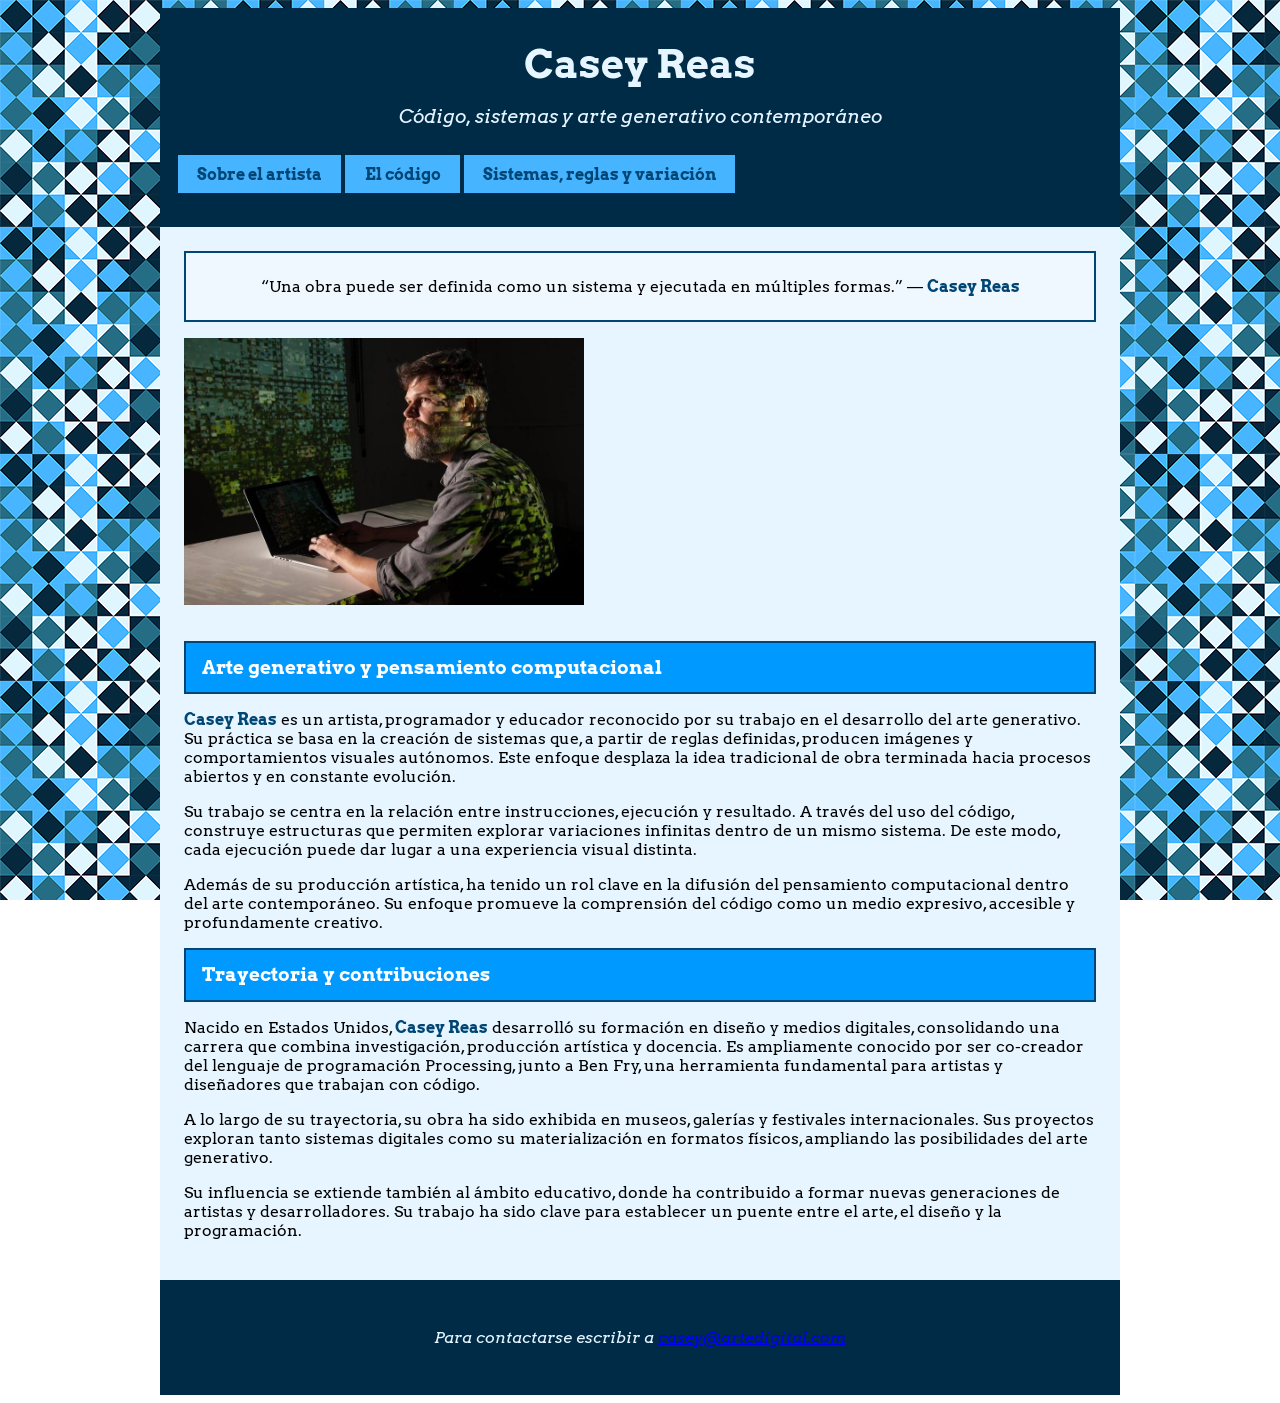
<file: index.html>
<!DOCTYPE html>
<html lang="es">
<head>
    <meta charset="UTF-8">
    <title>Sobre el artista</title>
    <link href="css/estilos.css" rel="stylesheet">
    <link rel="preconnect" href="https://fonts.googleapis.com">
    <link rel="preconnect" href="https://fonts.gstatic.com" crossorigin>
    <link href="https://fonts.googleapis.com/css2?family=Arvo:ital,wght@0,400;0,700;1,400;1,700&family=Lato:ital,wght@0,100;0,300;0,400;0,700;0,900;1,100;1,300;1,400;1,700;1,900&display=swap" rel="stylesheet">
</head>
<body>
<div id="contenedor">
    <header>
        <h1>Casey Reas</h1>
        <h2>Código, sistemas y arte generativo contemporáneo</h2>
        <nav>
            <ul>
                <li><a href="index.html">Sobre el artista</a></li>
                <li><a href="codigo.html">El código</a></li>
                <li><a href="sistemas.html">Sistemas, reglas y variación</a></li>
            </ul>
        </nav>
    </header>
    <main>
        <aside><p>“Una obra puede ser definida como un sistema y ejecutada en múltiples formas.” — <span>Casey Reas</span></p></aside>            
        <img src="img/reas-1.jpg" alt="Fotografía de Casey Reas" width="400">
        <section>
            <h3>Arte generativo y pensamiento computacional</h3>
            <p><span>Casey Reas</span> es un artista, programador y educador reconocido por su trabajo en el desarrollo del arte generativo. Su práctica se basa en la creación de sistemas que, a partir de reglas definidas, producen imágenes y comportamientos visuales autónomos. Este enfoque desplaza la idea tradicional de obra terminada hacia procesos abiertos y en constante evolución.</p>
            <p>Su trabajo se centra en la relación entre instrucciones, ejecución y resultado. A través del uso del código, construye estructuras que permiten explorar variaciones infinitas dentro de un mismo sistema. De este modo, cada ejecución puede dar lugar a una experiencia visual distinta.</p>
            <p>Además de su producción artística, ha tenido un rol clave en la difusión del pensamiento computacional dentro del arte contemporáneo. Su enfoque promueve la comprensión del código como un medio expresivo, accesible y profundamente creativo.</p>
        <article>
            <h3>Trayectoria y contribuciones</h3>
            <p>Nacido en Estados Unidos, <span>Casey Reas</span> desarrolló su formación en diseño y medios digitales, consolidando una carrera que combina investigación, producción artística y docencia. Es ampliamente conocido por ser co-creador del lenguaje de programación Processing, junto a Ben Fry, una herramienta fundamental para artistas y diseñadores que trabajan con código.
            <p>A lo largo de su trayectoria, su obra ha sido exhibida en museos, galerías y festivales internacionales. Sus proyectos exploran tanto sistemas digitales como su materialización en formatos físicos, ampliando las posibilidades del arte generativo.</p>
            <p>Su influencia se extiende también al ámbito educativo, donde ha contribuido a formar nuevas generaciones de artistas y desarrolladores. Su trabajo ha sido clave para establecer un puente entre el arte, el diseño y la programación.</p>
        </article>
        </section>
    </main>
    <footer>
        <address>
            <p>Para contactarse escribir a <a href="mailto:casey@artedigital.com">casey@artedigital.com</a></p>
        </address>
    </footer>
</div>
</body>
</html>
</file>
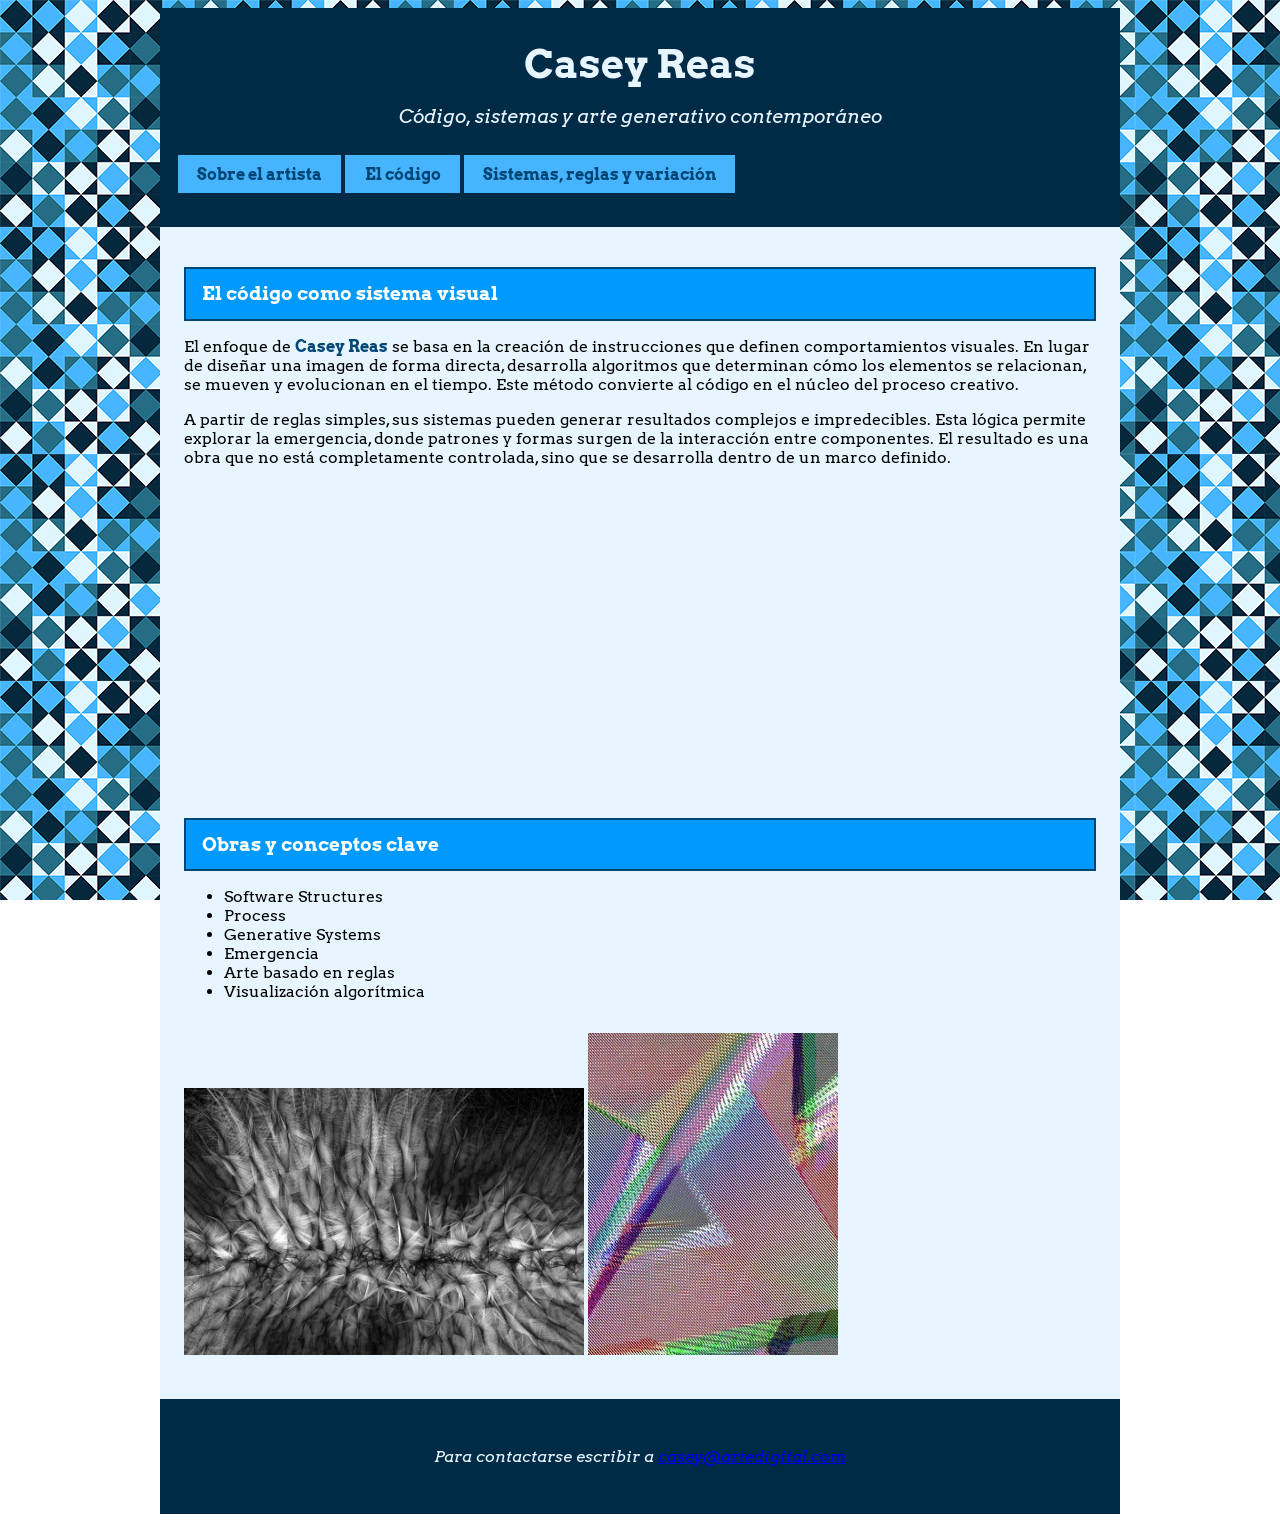
<file: codigo.html>
<!DOCTYPE html>
<html lang="es">
<head>
    <meta charset="UTF-8">
    <title>Código</title>
    <link href="css/estilos.css" rel="stylesheet">
    <link rel="preconnect" href="https://fonts.googleapis.com">
    <link rel="preconnect" href="https://fonts.gstatic.com" crossorigin>
    <link href="https://fonts.googleapis.com/css2?family=Arvo:ital,wght@0,400;0,700;1,400;1,700&family=Lato:ital,wght@0,100;0,300;0,400;0,700;0,900;1,100;1,300;1,400;1,700;1,900&display=swap" rel="stylesheet">
</head>
<body>
<div id="contenedor">
    <header>
        <h1>Casey Reas</h1>
        <h2>Código, sistemas y arte generativo contemporáneo</h2>
        <nav>
            <ul>
                <li><a href="index.html">Sobre el artista</a></li>
                <li><a href="codigo.html">El código</a></li>
                <li><a href="sistemas.html">Sistemas, reglas y variación</a></li>
            </ul>
        </nav>
    </header>
    <main>
        <section>
            <h3>El código como sistema visual</h3>
            <p>El enfoque de <span>Casey Reas</span> se basa en la creación de instrucciones que definen comportamientos visuales. En lugar de diseñar una imagen de forma directa, desarrolla algoritmos que determinan cómo los elementos se relacionan, se mueven y evolucionan en el tiempo. Este método convierte al código en el núcleo del proceso creativo.</p>
            <p>A partir de reglas simples, sus sistemas pueden generar resultados complejos e impredecibles. Esta lógica permite explorar la emergencia, donde patrones y formas surgen de la interacción entre componentes. El resultado es una obra que no está completamente controlada, sino que se desarrolla dentro de un marco definido.</p>
            <iframe src="https://www.youtube.com/embed/_8DMEHxOLQE?si=qtS_wLJndmOSEvuT" title="How To Draw With Code | Casey Reas" frameborder="0" allow="accelerometer; autoplay; clipboard-write; encrypted-media; gyroscope; picture-in-picture; web-share" referrerpolicy="strict-origin-when-cross-origin" allowfullscreen></iframe>
        </section>
        <section>
            <h4>Obras y conceptos clave</h4>
            <ul>
                <li>Software Structures</li>
                <li>Process</li>
                <li>Generative Systems</li>
                <li>Emergencia</li>
                <li>Arte basado en reglas</li>
                <li>Visualización algorítmica</li>
            </ul>
            <img src="img/reas-2.jpg" alt="Process Compendium 2004-2010, obra de Casey Reas" width="400">
            <img src="img/reas-3.jpg" alt="Still Life, obra de Casey Reas" width="250">
        </section>
    </main>
    <footer>
        <address>
            <p>Para contactarse escribir a <a href="mailto:casey@artedigital.com">casey@artedigital.com</a></p>
        </address>
    </footer>
</div>
</body>
</html>
</file>
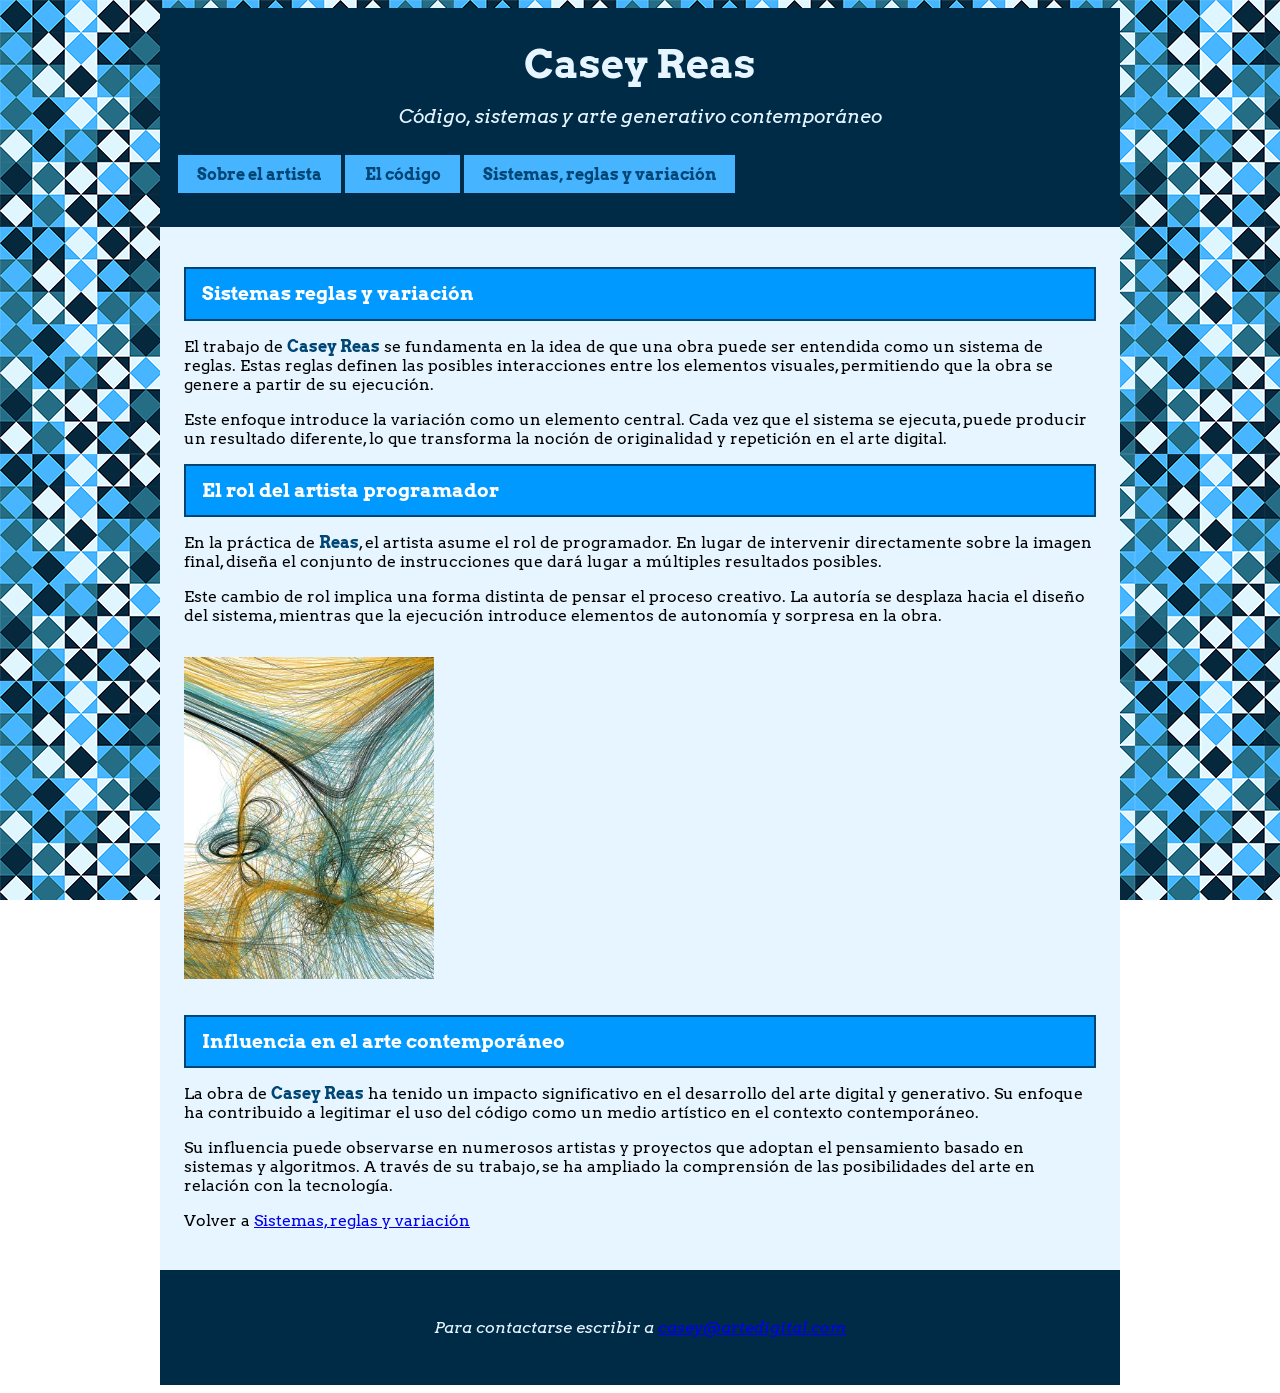
<file: sistemas.html>
<!DOCTYPE html>
<html lang="es">
<head>
    <meta charset="UTF-8">
    <title>Sistemas</title>
    <link href="css/estilos.css" rel="stylesheet">
    <link rel="preconnect" href="https://fonts.googleapis.com">
    <link rel="preconnect" href="https://fonts.gstatic.com" crossorigin>
    <link href="https://fonts.googleapis.com/css2?family=Arvo:ital,wght@0,400;0,700;1,400;1,700&family=Lato:ital,wght@0,100;0,300;0,400;0,700;0,900;1,100;1,300;1,400;1,700;1,900&display=swap" rel="stylesheet">
</head>
<body>
<div id="contenedor">
    <header>
        <h1>Casey Reas</h1>
        <h2>Código, sistemas y arte generativo contemporáneo</h2>
        <nav>
            <ul>
                <li><a href="index.html">Sobre el artista</a></li>
                <li><a href="codigo.html">El código</a></li>
                <li><a href="sistemas.html">Sistemas, reglas y variación</a></li>
            </ul>
        </nav>
    </header>
    <main>
        <section>
            <h3><a id="Sistemas"></a>Sistemas reglas y variación</h3>
            <p>El trabajo de <span>Casey Reas</span> se fundamenta en la idea de que una obra puede ser entendida como un sistema de reglas. Estas reglas definen las posibles interacciones entre los elementos visuales, permitiendo que la obra se genere a partir de su ejecución.</p>
            <p>Este enfoque introduce la variación como un elemento central. Cada vez que el sistema se ejecuta, puede producir un resultado diferente, lo que transforma la noción de originalidad y repetición en el arte digital.</p>
            <h4>El rol del artista programador</h4>
            <p>En la práctica de <span>Reas</span>, el artista asume el rol de programador. En lugar de intervenir directamente sobre la imagen final, diseña el conjunto de instrucciones que dará lugar a múltiples resultados posibles.</p>
            <p>Este cambio de rol implica una forma distinta de pensar el proceso creativo. La autoría se desplaza hacia el diseño del sistema, mientras que la ejecución introduce elementos de autonomía y sorpresa en la obra.</p>
            <img src="img/reas-4.jpg" alt="Path A, obra de Casey Reas"  width="250">
            <h4>Influencia en el arte contemporáneo</h4>
            <p>La obra de <span>Casey Reas</span> ha tenido un impacto significativo en el desarrollo del arte digital y generativo. Su enfoque ha contribuido a legitimar el uso del código como un medio artístico en el contexto contemporáneo.</p>
            <p>Su influencia puede observarse en numerosos artistas y proyectos que adoptan el pensamiento basado en sistemas y algoritmos. A través de su trabajo, se ha ampliado la comprensión de las posibilidades del arte en relación con la tecnología.</p>
            <p>Volver a <a href="#Sistemas">Sistemas, reglas y variación</a></p>
        </section>
    </main>
    <footer>
        <address>
            <p>Para contactarse escribir a <a href="mailto:casey@artedigital.com">casey@artedigital.com</a></p>
        </address>
    </footer>
</div>
</body>
</html>
</file>
<file: css/estilos.css>
/*ESTILOS GENERALES*/
* {box-sizing: border-box;}
#contenedor {
    width: 100%;
    max-width: 960px;
    font-family: 'Arvo', sans-serif;
    margin: 0 auto;
}
body {
    background-image: url(../img/fondo.png);
    background-attachment: fixed;
}
main {
    background-color: #E6F5FF;
    padding: 1.5rem;
}
aside {
    padding: 0.5rem;
    background-color: aliceblue;
    text-align: center;
    border: 0.15rem solid #004675;
}
/*Header y Footer*/
header, footer {
    background-color:#002B47 ;
    color: #E6F5FF;
    padding: 2rem 1rem;
    text-align: center;
}
header h1 {
    margin: 0 0 0.5rem 0;
    font-size: 2.5rem;
}
header h2 {
    margin-bottom: 1.5rem;
    font-weight: normal;
    font-style: oblique;
    font-size: 1.2rem;
}
/*NAVEGADOR*/
nav ul {
    list-style: none;
    padding: 0;
    margin:0;
    display: flex;
}
nav li {
    margin: 0;
    display: inline-block;
}
nav a {
    display: block;
    padding: 0.6em 1.2em;
    border: 0.15rem solid #002B47;
    color: #004675;
    text-decoration: none;
    font-weight: bold;
    background-color: #47B4FF;
}
section a:visited {
    color: #47B4FF; 
}
a:hover {
    background-color: #E6F5FF;
    color: #004675;
}
a:active {
    background-color: #004675;
    color:#E6F5FF;
}
/*TIPOGRAFIA*/
h1,h2 {
    text-align: center;
}
h3, h4{
    color: #ffffff;
    background-color: #0099FF ;
    padding: 0.8rem 1rem;
    margin: 1rem 0 1rem 0;
    border: 0.15rem solid #004675;
}
h4 {
    font-size: larger;
}
span {
    font-weight: bolder;
    color: #004675;
}
/*Imágenes y video*/
img {
    margin: 1rem 0;
}
iframe {
    width: 100%;
    max-width: 560px;
    height: 315px;
}
</file>
